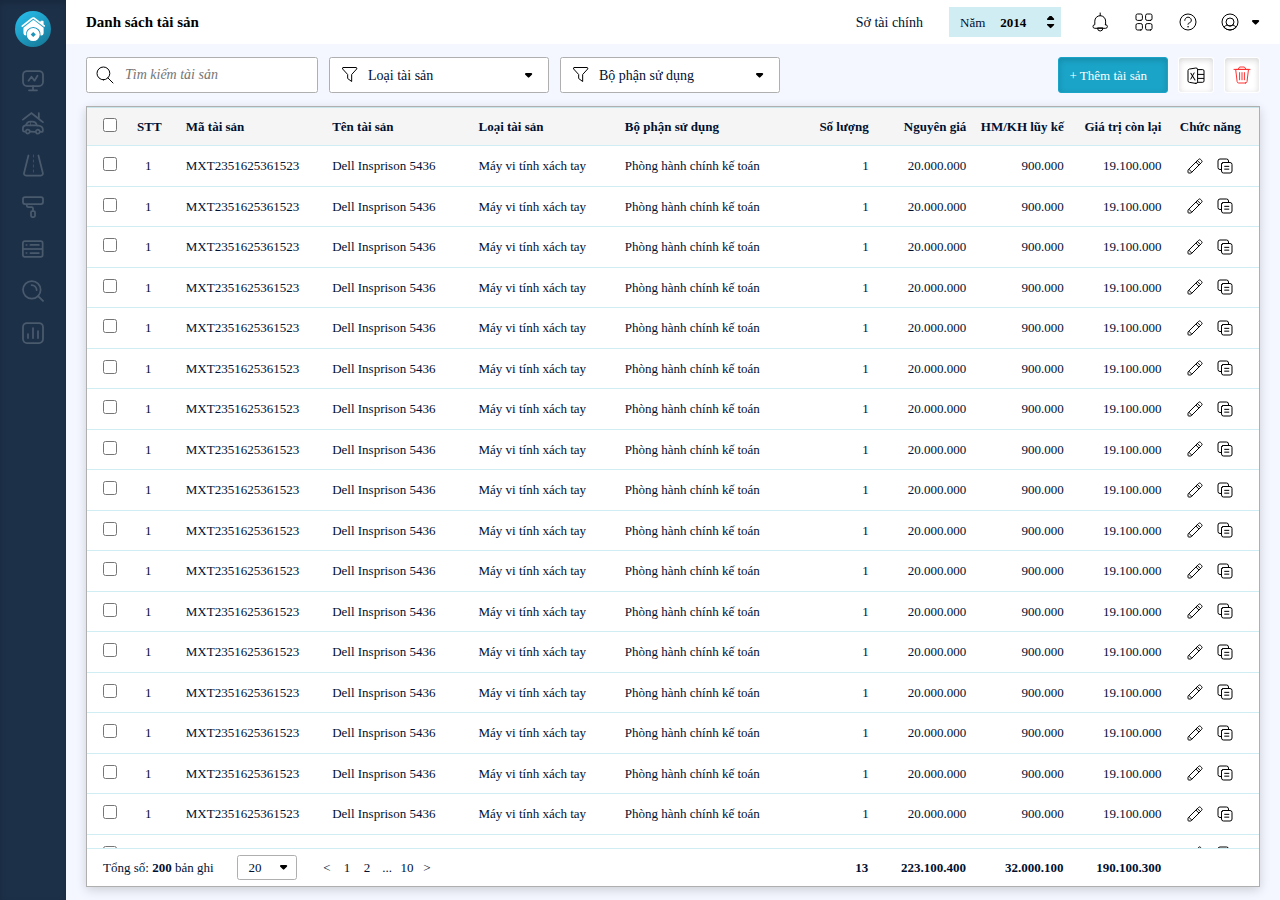
<file: views/index.html>
<!DOCTYPE html>
<html lang="en">
<head>
    <meta charset="UTF-8">
    <meta name="viewport" content="width=device-width, initial-scale=1.0">
    <link rel="stylesheet" href="../css/main.css">
    <title>Quản lý tài sản Demo</title>
</head>
<body>
    <div class="app">

        <!-- Header -->
        <header class="header">

            <div class="header-left">
                <h2 class="header-left__text">Danh sách tài sản</h2>
            </div>

            <!-- Header right -->
            <div class="header-right">
                <div class="header-right__text">Sở tài chính</div>

                <div class="header-right__numeric relative" tabindex="0">
                    <label>Năm</label>
                    <span class="header-right__numeric-value">2014</span>
                    <div class="wrapper-icon right-icon">
                        <div class="up-down-icon">
                            <div class="up-icon"></div>
                            <div class="down-icon"></div>
                        </div>
                    </div>
                </div>
                
                <div class="header-right__btn-group">
                    <button class="btn btn-icon not-effect">
                        <div class="wrapper-icon icon-24">
                            <div class="ring-icon"></div>
                        </div>
                    </button>   
                    <button class="btn btn-icon not-effect">
                        <div class="wrapper-icon icon-24">
                            <div class="menu-icon"></div>
                        </div>
                    </button>
                    <button class="btn btn-icon not-effect">
                        <div class="wrapper-icon icon-24">
                            <div class="help-icon"></div>
                        </div>
                    </button>
                    <button class="btn btn-icon not-effect">
                        <div class="wrapper-icon icon-24">
                            <div class="user-icon"></div>
                        </div>
                        <div class="down-icon"></div>
                    </button>
                </div>
            </div>
        </header>

        <!-- Sidebar -->
        <div class="sidebar">

            <!-- Logo -->
            <div id="logo">
                <div class="logo-icon"></div>
            </div>

            <!-- Sidebar Group -->
            <div class="sidebar__btn-group">
                <button class="sidebar__btn">
                    <div class="wrapper-icon icon-24 icon-not-active">
                        <div class="tv-icon"></div>
                    </div>
                    <div class="wrapper-icon icon-24 icon-active">
                        <div class="tv-icon-active"></div>
                    </div>
                </button>
                <button class="sidebar__btn">
                    <div class="wrapper-icon icon-24 icon-not-active">
                        <div class="car-icon"></div>
                    </div>
                    <div class="wrapper-icon icon-24 icon-active">
                        <div class="car-icon-active"></div>
                    </div>
                </button>
                <button class="sidebar__btn">
                    <div class="wrapper-icon icon-24 icon-not-active">
                        <div class="road-icon"></div>
                    </div>
                    <div class="wrapper-icon icon-24 icon-active">
                        <div class="road-icon-active"></div>
                    </div>
                </button>
                <button class="sidebar__btn">
                    <div class="wrapper-icon icon-24 icon-not-active">
                        <div class="paint-icon"></div>
                    </div>
                    <div class="wrapper-icon icon-24 icon-active">
                        <div class="paint-icon-active"></div>
                    </div>
                </button>
                <button class="sidebar__btn">
                    <div class="wrapper-icon icon-24 icon-not-active">
                        <div class="book-icon"></div>
                    </div>
                    <div class="wrapper-icon icon-24 icon-active">
                        <div class="book-icon-active"></div>
                    </div>
                </button>
                <button class="sidebar__btn">
                    <div class="wrapper-icon icon-24 icon-not-active">
                        <div class="search-light-icon"></div>
                    </div>
                    <div class="wrapper-icon icon-24 icon-active">
                        <div class="search-light-icon-active"></div>
                    </div>
                </button>
                <button class="sidebar__btn">
                    <div class="wrapper-icon icon-24 icon-not-active">
                        <div class="char-icon"></div>
                    </div>
                    <div class="wrapper-icon icon-24 icon-active">
                        <div class="char-icon-active"></div>
                    </div>
                </button>
            </div>
        </div>

        <!-- Container -->
        <div class="container">

            <!-- toolbar -->
            <div class="toolbar">

                <!-- toolbar Left -->
                <div class="toolbar-left">
                    <div class="toolbar-left__search relative">
                        <input class="input has-left-icon" type="text" placeholder="Tìm kiếm tài sản">
                        <div class="wrapper-icon icon-24 left-icon">
                            <div class="search-icon"></div>
                        </div>
                    </div>

                    <div class="toolbar-left__select select-box relative">
                        <div class="select-box__header input has-left-icon relative" tabindex="0">
                            <div class="wrapper-icon icon-24 left-icon">
                                <div class="filter-icon"></div>
                            </div>
                            Loại tài sản
                            <div class="wrapper-icon icon-24 right-icon">
                                <div class="down-icon"></div>
                            </div>
                        </div>

                        <ul class="select-box__list has-icon">
                            <li class="select-box__item">
                                Laptop
                            </li>
                            <li class="select-box__item">
                                Tiền mặt
                            </li>
                        </ul>
                    </div>

                    <div class="toolbar-left__select select-box relative">
                        <div class="select-box__header input has-left-icon relative" tabindex="0">
                            <div class="wrapper-icon icon-24 left-icon">
                                <div class="filter-icon"></div>
                            </div>
                            Bộ phận sử dụng
                            <div class="wrapper-icon icon-24 right-icon">
                                <div class="down-icon"></div>
                            </div>
                        </div>

                        <ul class="select-box__list has-icon">
                            <li class="select-box__item">
                                Item 1
                            </li>
                            <li class="select-box__item">
                                Item 1
                            </li>
                            <li class="select-box__item">
                                Item 1
                            </li>
                            <li class="select-box__item">
                                Item 1
                            </li>
                            <li class="select-box__item">
                                Item 1
                            </li>
                            <li class="select-box__item">
                                Item 1
                            </li>
                            <li class="select-box__item">
                                Item 1
                            </li>
                            <li class="select-box__item">
                                Item 1
                            </li>
                            <li class="select-box__item">
                                Item 1
                            </li>
                            <li class="select-box__item">
                                Item 1
                            </li>
                            <li class="select-box__item">
                                Item 1
                            </li>
                        </ul>
                    </div>
                    
                </div>

                <!-- toolbar right -->
                <div class="toolbar-right">
                    <button id="addPopupBtn" class="btn btn-main has-icon">+ Thêm tài sản</button>
                    <button class="btn btn-icon">
                        <div class="wrapper-icon icon-24">
                            <div class="multi-delete-icon"></div>
                        </div>
                    </button>
                    <button class="btn btn-icon">
                        <div class="wrapper-icon icon-24">
                            <div class="trash-red-icon"></div>
                        </div>
                    </button>
                </div>
            </div>

            <!-- Table -->
            <div class="table-container">
                <table class="table">
                    <thead class="table-header">
                        <tr class="table-header__row">
                            <th class="table-header__item has-checkbox">
                                <input class="table-checkbox" type="checkbox">
                            </th>
                            <th class="table-header__item">STT</th>
                            <th class="table-header__item" colspan="3">Mã tài sản</th>
                            <th class="table-header__item" colspan="3">Tên tài sản</th>
                            <th class="table-header__item" colspan="3">Loại tài sản</th>
                            <th class="table-header__item" colspan="3">Bộ phận sử dụng</th>
                            <th class="table-header__item text-right" colspan="2">Số lượng</th>
                            <th class="table-header__item text-right" colspan="2">Nguyên giá</th>
                            <th title="HM/KH lũy kế" class="table-header__item text-right" colspan="2">
                                HM/KH lũy kế
                            </th>
                            <th class="table-header__item text-right" colspan="2">Giá trị còn lại</th>
                            <th class="table-header__item text-center" colspan="2">Chức năng</th>
                        </tr>
                    </thead>
    
                    <tbody class="table-body">
                        <tr class="table-body__row">
                            <td class="table-body__item has-checkbox">
                                <input class="table-checkbox" type="checkbox">
                            </td>
                            <td class="table-body__item pl-8">1</td>
                            <td class="table-body__item" colspan="3">MXT2351625361523</td>
                            <td class="table-body__item" colspan="3">Dell Insprison 5436</td>
                            <td class="table-body__item" colspan="3">Máy vi tính xách tay</td>
                            <td class="table-body__item" colspan="3">Phòng hành chính kế toán</td>
                            <td class="table-body__item text-right" colspan="2">1</td>
                            <td class="table-body__item text-right" colspan="2">20.000.000</td>
                            <td class="table-body__item text-right" colspan="2">900.000</td>
                            <td class="table-body__item text-right" colspan="2">19.100.000</td>
                            <td class="table-body__item text-center" colspan="2">
                                <div class="table-body__actions">
                                    <button class="btn btn-icon not-effect">
                                        <div class="wrapper-icon icon-24">
                                            <div class="pencil-icon"></div>
                                        </div>
                                    </button> 
                                    <button class="btn btn-icon not-effect">
                                        <div class="wrapper-icon icon-24">
                                            <div class="copy-icon"></div>
                                        </div>
                                    </button> 
                                </div>
                            </td>
                        </tr>
                        <tr class="table-body__row">
                            <td class="table-body__item has-checkbox">
                                <input class="table-checkbox" type="checkbox">
                            </td>
                            <td class="table-body__item pl-8">1</td>
                            <td class="table-body__item" colspan="3">MXT2351625361523</td>
                            <td class="table-body__item" colspan="3">Dell Insprison 5436</td>
                            <td class="table-body__item" colspan="3">Máy vi tính xách tay</td>
                            <td class="table-body__item" colspan="3">Phòng hành chính kế toán</td>
                            <td class="table-body__item text-right" colspan="2">1</td>
                            <td class="table-body__item text-right" colspan="2">20.000.000</td>
                            <td class="table-body__item text-right" colspan="2">900.000</td>
                            <td class="table-body__item text-right" colspan="2">19.100.000</td>
                            <td class="table-body__item text-center" colspan="2">
                                <div class="table-body__actions">
                                    <button class="btn btn-icon not-effect">
                                        <div class="wrapper-icon icon-24">
                                            <div class="pencil-icon"></div>
                                        </div>
                                    </button> 
                                    <button class="btn btn-icon not-effect">
                                        <div class="wrapper-icon icon-24">
                                            <div class="copy-icon"></div>
                                        </div>
                                    </button> 
                                </div>
                            </td>
                        </tr>
                        <tr class="table-body__row">
                            <td class="table-body__item has-checkbox">
                                <input class="table-checkbox" type="checkbox">
                            </td>
                            <td class="table-body__item pl-8">1</td>
                            <td class="table-body__item" colspan="3">MXT2351625361523</td>
                            <td class="table-body__item" colspan="3">Dell Insprison 5436</td>
                            <td class="table-body__item" colspan="3">Máy vi tính xách tay</td>
                            <td class="table-body__item" colspan="3">Phòng hành chính kế toán</td>
                            <td class="table-body__item text-right" colspan="2">1</td>
                            <td class="table-body__item text-right" colspan="2">20.000.000</td>
                            <td class="table-body__item text-right" colspan="2">900.000</td>
                            <td class="table-body__item text-right" colspan="2">19.100.000</td>
                            <td class="table-body__item text-center" colspan="2">
                                <div class="table-body__actions">
                                    <button class="btn btn-icon not-effect">
                                        <div class="wrapper-icon icon-24">
                                            <div class="pencil-icon"></div>
                                        </div>
                                    </button> 
                                    <button class="btn btn-icon not-effect">
                                        <div class="wrapper-icon icon-24">
                                            <div class="copy-icon"></div>
                                        </div>
                                    </button> 
                                </div>
                            </td>
                        </tr>
                        <tr class="table-body__row">
                            <td class="table-body__item has-checkbox">
                                <input class="table-checkbox" type="checkbox">
                            </td>
                            <td class="table-body__item pl-8">1</td>
                            <td class="table-body__item" colspan="3">MXT2351625361523</td>
                            <td class="table-body__item" colspan="3">Dell Insprison 5436</td>
                            <td class="table-body__item" colspan="3">Máy vi tính xách tay</td>
                            <td class="table-body__item" colspan="3">Phòng hành chính kế toán</td>
                            <td class="table-body__item text-right" colspan="2">1</td>
                            <td class="table-body__item text-right" colspan="2">20.000.000</td>
                            <td class="table-body__item text-right" colspan="2">900.000</td>
                            <td class="table-body__item text-right" colspan="2">19.100.000</td>
                            <td class="table-body__item text-center" colspan="2">
                                <div class="table-body__actions">
                                    <button class="btn btn-icon not-effect">
                                        <div class="wrapper-icon icon-24">
                                            <div class="pencil-icon"></div>
                                        </div>
                                    </button> 
                                    <button class="btn btn-icon not-effect">
                                        <div class="wrapper-icon icon-24">
                                            <div class="copy-icon"></div>
                                        </div>
                                    </button> 
                                </div>
                            </td>
                        </tr>
                        <tr class="table-body__row">
                            <td class="table-body__item has-checkbox">
                                <input class="table-checkbox" type="checkbox">
                            </td>
                            <td class="table-body__item pl-8">1</td>
                            <td class="table-body__item" colspan="3">MXT2351625361523</td>
                            <td class="table-body__item" colspan="3">Dell Insprison 5436</td>
                            <td class="table-body__item" colspan="3">Máy vi tính xách tay</td>
                            <td class="table-body__item" colspan="3">Phòng hành chính kế toán</td>
                            <td class="table-body__item text-right" colspan="2">1</td>
                            <td class="table-body__item text-right" colspan="2">20.000.000</td>
                            <td class="table-body__item text-right" colspan="2">900.000</td>
                            <td class="table-body__item text-right" colspan="2">19.100.000</td>
                            <td class="table-body__item text-center" colspan="2">
                                <div class="table-body__actions">
                                    <button class="btn btn-icon not-effect">
                                        <div class="wrapper-icon icon-24">
                                            <div class="pencil-icon"></div>
                                        </div>
                                    </button> 
                                    <button class="btn btn-icon not-effect">
                                        <div class="wrapper-icon icon-24">
                                            <div class="copy-icon"></div>
                                        </div>
                                    </button> 
                                </div>
                            </td>
                        </tr>
                        <tr class="table-body__row">
                            <td class="table-body__item has-checkbox">
                                <input class="table-checkbox" type="checkbox">
                            </td>
                            <td class="table-body__item pl-8">1</td>
                            <td class="table-body__item" colspan="3">MXT2351625361523</td>
                            <td class="table-body__item" colspan="3">Dell Insprison 5436</td>
                            <td class="table-body__item" colspan="3">Máy vi tính xách tay</td>
                            <td class="table-body__item" colspan="3">Phòng hành chính kế toán</td>
                            <td class="table-body__item text-right" colspan="2">1</td>
                            <td class="table-body__item text-right" colspan="2">20.000.000</td>
                            <td class="table-body__item text-right" colspan="2">900.000</td>
                            <td class="table-body__item text-right" colspan="2">19.100.000</td>
                            <td class="table-body__item text-center" colspan="2">
                                <div class="table-body__actions">
                                    <button class="btn btn-icon not-effect">
                                        <div class="wrapper-icon icon-24">
                                            <div class="pencil-icon"></div>
                                        </div>
                                    </button> 
                                    <button class="btn btn-icon not-effect">
                                        <div class="wrapper-icon icon-24">
                                            <div class="copy-icon"></div>
                                        </div>
                                    </button> 
                                </div>
                            </td>
                        </tr>
                        <tr class="table-body__row">
                            <td class="table-body__item has-checkbox">
                                <input class="table-checkbox" type="checkbox">
                            </td>
                            <td class="table-body__item pl-8">1</td>
                            <td class="table-body__item" colspan="3">MXT2351625361523</td>
                            <td class="table-body__item" colspan="3">Dell Insprison 5436</td>
                            <td class="table-body__item" colspan="3">Máy vi tính xách tay</td>
                            <td class="table-body__item" colspan="3">Phòng hành chính kế toán</td>
                            <td class="table-body__item text-right" colspan="2">1</td>
                            <td class="table-body__item text-right" colspan="2">20.000.000</td>
                            <td class="table-body__item text-right" colspan="2">900.000</td>
                            <td class="table-body__item text-right" colspan="2">19.100.000</td>
                            <td class="table-body__item text-center" colspan="2">
                                <div class="table-body__actions">
                                    <button class="btn btn-icon not-effect">
                                        <div class="wrapper-icon icon-24">
                                            <div class="pencil-icon"></div>
                                        </div>
                                    </button> 
                                    <button class="btn btn-icon not-effect">
                                        <div class="wrapper-icon icon-24">
                                            <div class="copy-icon"></div>
                                        </div>
                                    </button> 
                                </div>
                            </td>
                        </tr>
                        <tr class="table-body__row">
                            <td class="table-body__item has-checkbox">
                                <input class="table-checkbox" type="checkbox">
                            </td>
                            <td class="table-body__item pl-8">1</td>
                            <td class="table-body__item" colspan="3">MXT2351625361523</td>
                            <td class="table-body__item" colspan="3">Dell Insprison 5436</td>
                            <td class="table-body__item" colspan="3">Máy vi tính xách tay</td>
                            <td class="table-body__item" colspan="3">Phòng hành chính kế toán</td>
                            <td class="table-body__item text-right" colspan="2">1</td>
                            <td class="table-body__item text-right" colspan="2">20.000.000</td>
                            <td class="table-body__item text-right" colspan="2">900.000</td>
                            <td class="table-body__item text-right" colspan="2">19.100.000</td>
                            <td class="table-body__item text-center" colspan="2">
                                <div class="table-body__actions">
                                    <button class="btn btn-icon not-effect">
                                        <div class="wrapper-icon icon-24">
                                            <div class="pencil-icon"></div>
                                        </div>
                                    </button> 
                                    <button class="btn btn-icon not-effect">
                                        <div class="wrapper-icon icon-24">
                                            <div class="copy-icon"></div>
                                        </div>
                                    </button> 
                                </div>
                            </td>
                        </tr>
                        <tr class="table-body__row">
                            <td class="table-body__item has-checkbox">
                                <input class="table-checkbox" type="checkbox">
                            </td>
                            <td class="table-body__item pl-8">1</td>
                            <td class="table-body__item" colspan="3">MXT2351625361523</td>
                            <td class="table-body__item" colspan="3">Dell Insprison 5436</td>
                            <td class="table-body__item" colspan="3">Máy vi tính xách tay</td>
                            <td class="table-body__item" colspan="3">Phòng hành chính kế toán</td>
                            <td class="table-body__item text-right" colspan="2">1</td>
                            <td class="table-body__item text-right" colspan="2">20.000.000</td>
                            <td class="table-body__item text-right" colspan="2">900.000</td>
                            <td class="table-body__item text-right" colspan="2">19.100.000</td>
                            <td class="table-body__item text-center" colspan="2">
                                <div class="table-body__actions">
                                    <button class="btn btn-icon not-effect">
                                        <div class="wrapper-icon icon-24">
                                            <div class="pencil-icon"></div>
                                        </div>
                                    </button> 
                                    <button class="btn btn-icon not-effect">
                                        <div class="wrapper-icon icon-24">
                                            <div class="copy-icon"></div>
                                        </div>
                                    </button> 
                                </div>
                            </td>
                        </tr>
                        <tr class="table-body__row">
                            <td class="table-body__item has-checkbox">
                                <input class="table-checkbox" type="checkbox">
                            </td>
                            <td class="table-body__item pl-8">1</td>
                            <td class="table-body__item" colspan="3">MXT2351625361523</td>
                            <td class="table-body__item" colspan="3">Dell Insprison 5436</td>
                            <td class="table-body__item" colspan="3">Máy vi tính xách tay</td>
                            <td class="table-body__item" colspan="3">Phòng hành chính kế toán</td>
                            <td class="table-body__item text-right" colspan="2">1</td>
                            <td class="table-body__item text-right" colspan="2">20.000.000</td>
                            <td class="table-body__item text-right" colspan="2">900.000</td>
                            <td class="table-body__item text-right" colspan="2">19.100.000</td>
                            <td class="table-body__item text-center" colspan="2">
                                <div class="table-body__actions">
                                    <button class="btn btn-icon not-effect">
                                        <div class="wrapper-icon icon-24">
                                            <div class="pencil-icon"></div>
                                        </div>
                                    </button> 
                                    <button class="btn btn-icon not-effect">
                                        <div class="wrapper-icon icon-24">
                                            <div class="copy-icon"></div>
                                        </div>
                                    </button> 
                                </div>
                            </td>
                        </tr>
                        <tr class="table-body__row">
                            <td class="table-body__item has-checkbox">
                                <input class="table-checkbox" type="checkbox">
                            </td>
                            <td class="table-body__item pl-8">1</td>
                            <td class="table-body__item" colspan="3">MXT2351625361523</td>
                            <td class="table-body__item" colspan="3">Dell Insprison 5436</td>
                            <td class="table-body__item" colspan="3">Máy vi tính xách tay</td>
                            <td class="table-body__item" colspan="3">Phòng hành chính kế toán</td>
                            <td class="table-body__item text-right" colspan="2">1</td>
                            <td class="table-body__item text-right" colspan="2">20.000.000</td>
                            <td class="table-body__item text-right" colspan="2">900.000</td>
                            <td class="table-body__item text-right" colspan="2">19.100.000</td>
                            <td class="table-body__item text-center" colspan="2">
                                <div class="table-body__actions">
                                    <button class="btn btn-icon not-effect">
                                        <div class="wrapper-icon icon-24">
                                            <div class="pencil-icon"></div>
                                        </div>
                                    </button> 
                                    <button class="btn btn-icon not-effect">
                                        <div class="wrapper-icon icon-24">
                                            <div class="copy-icon"></div>
                                        </div>
                                    </button> 
                                </div>
                            </td>
                        </tr>
                        <tr class="table-body__row">
                            <td class="table-body__item has-checkbox">
                                <input class="table-checkbox" type="checkbox">
                            </td>
                            <td class="table-body__item pl-8">1</td>
                            <td class="table-body__item" colspan="3">MXT2351625361523</td>
                            <td class="table-body__item" colspan="3">Dell Insprison 5436</td>
                            <td class="table-body__item" colspan="3">Máy vi tính xách tay</td>
                            <td class="table-body__item" colspan="3">Phòng hành chính kế toán</td>
                            <td class="table-body__item text-right" colspan="2">1</td>
                            <td class="table-body__item text-right" colspan="2">20.000.000</td>
                            <td class="table-body__item text-right" colspan="2">900.000</td>
                            <td class="table-body__item text-right" colspan="2">19.100.000</td>
                            <td class="table-body__item text-center" colspan="2">
                                <div class="table-body__actions">
                                    <button class="btn btn-icon not-effect">
                                        <div class="wrapper-icon icon-24">
                                            <div class="pencil-icon"></div>
                                        </div>
                                    </button> 
                                    <button class="btn btn-icon not-effect">
                                        <div class="wrapper-icon icon-24">
                                            <div class="copy-icon"></div>
                                        </div>
                                    </button> 
                                </div>
                            </td>
                        </tr>
                        <tr class="table-body__row">
                            <td class="table-body__item has-checkbox">
                                <input class="table-checkbox" type="checkbox">
                            </td>
                            <td class="table-body__item pl-8">1</td>
                            <td class="table-body__item" colspan="3">MXT2351625361523</td>
                            <td class="table-body__item" colspan="3">Dell Insprison 5436</td>
                            <td class="table-body__item" colspan="3">Máy vi tính xách tay</td>
                            <td class="table-body__item" colspan="3">Phòng hành chính kế toán</td>
                            <td class="table-body__item text-right" colspan="2">1</td>
                            <td class="table-body__item text-right" colspan="2">20.000.000</td>
                            <td class="table-body__item text-right" colspan="2">900.000</td>
                            <td class="table-body__item text-right" colspan="2">19.100.000</td>
                            <td class="table-body__item text-center" colspan="2">
                                <div class="table-body__actions">
                                    <button class="btn btn-icon not-effect">
                                        <div class="wrapper-icon icon-24">
                                            <div class="pencil-icon"></div>
                                        </div>
                                    </button> 
                                    <button class="btn btn-icon not-effect">
                                        <div class="wrapper-icon icon-24">
                                            <div class="copy-icon"></div>
                                        </div>
                                    </button> 
                                </div>
                            </td>
                        </tr>
                        <tr class="table-body__row">
                            <td class="table-body__item has-checkbox">
                                <input class="table-checkbox" type="checkbox">
                            </td>
                            <td class="table-body__item pl-8">1</td>
                            <td class="table-body__item" colspan="3">MXT2351625361523</td>
                            <td class="table-body__item" colspan="3">Dell Insprison 5436</td>
                            <td class="table-body__item" colspan="3">Máy vi tính xách tay</td>
                            <td class="table-body__item" colspan="3">Phòng hành chính kế toán</td>
                            <td class="table-body__item text-right" colspan="2">1</td>
                            <td class="table-body__item text-right" colspan="2">20.000.000</td>
                            <td class="table-body__item text-right" colspan="2">900.000</td>
                            <td class="table-body__item text-right" colspan="2">19.100.000</td>
                            <td class="table-body__item text-center" colspan="2">
                                <div class="table-body__actions">
                                    <button class="btn btn-icon not-effect">
                                        <div class="wrapper-icon icon-24">
                                            <div class="pencil-icon"></div>
                                        </div>
                                    </button> 
                                    <button class="btn btn-icon not-effect">
                                        <div class="wrapper-icon icon-24">
                                            <div class="copy-icon"></div>
                                        </div>
                                    </button> 
                                </div>
                            </td>
                        </tr>
                        <tr class="table-body__row">
                            <td class="table-body__item has-checkbox">
                                <input class="table-checkbox" type="checkbox">
                            </td>
                            <td class="table-body__item pl-8">1</td>
                            <td class="table-body__item" colspan="3">MXT2351625361523</td>
                            <td class="table-body__item" colspan="3">Dell Insprison 5436</td>
                            <td class="table-body__item" colspan="3">Máy vi tính xách tay</td>
                            <td class="table-body__item" colspan="3">Phòng hành chính kế toán</td>
                            <td class="table-body__item text-right" colspan="2">1</td>
                            <td class="table-body__item text-right" colspan="2">20.000.000</td>
                            <td class="table-body__item text-right" colspan="2">900.000</td>
                            <td class="table-body__item text-right" colspan="2">19.100.000</td>
                            <td class="table-body__item text-center" colspan="2">
                                <div class="table-body__actions">
                                    <button class="btn btn-icon not-effect">
                                        <div class="wrapper-icon icon-24">
                                            <div class="pencil-icon"></div>
                                        </div>
                                    </button> 
                                    <button class="btn btn-icon not-effect">
                                        <div class="wrapper-icon icon-24">
                                            <div class="copy-icon"></div>
                                        </div>
                                    </button> 
                                </div>
                            </td>
                        </tr>
                        <tr class="table-body__row">
                            <td class="table-body__item has-checkbox">
                                <input class="table-checkbox" type="checkbox">
                            </td>
                            <td class="table-body__item pl-8">1</td>
                            <td class="table-body__item" colspan="3">MXT2351625361523</td>
                            <td class="table-body__item" colspan="3">Dell Insprison 5436</td>
                            <td class="table-body__item" colspan="3">Máy vi tính xách tay</td>
                            <td class="table-body__item" colspan="3">Phòng hành chính kế toán</td>
                            <td class="table-body__item text-right" colspan="2">1</td>
                            <td class="table-body__item text-right" colspan="2">20.000.000</td>
                            <td class="table-body__item text-right" colspan="2">900.000</td>
                            <td class="table-body__item text-right" colspan="2">19.100.000</td>
                            <td class="table-body__item text-center" colspan="2">
                                <div class="table-body__actions">
                                    <button class="btn btn-icon not-effect">
                                        <div class="wrapper-icon icon-24">
                                            <div class="pencil-icon"></div>
                                        </div>
                                    </button> 
                                    <button class="btn btn-icon not-effect">
                                        <div class="wrapper-icon icon-24">
                                            <div class="copy-icon"></div>
                                        </div>
                                    </button> 
                                </div>
                            </td>
                        </tr>
                        <tr class="table-body__row">
                            <td class="table-body__item has-checkbox">
                                <input class="table-checkbox" type="checkbox">
                            </td>
                            <td class="table-body__item pl-8">1</td>
                            <td class="table-body__item" colspan="3">MXT2351625361523</td>
                            <td class="table-body__item" colspan="3">Dell Insprison 5436</td>
                            <td class="table-body__item" colspan="3">Máy vi tính xách tay</td>
                            <td class="table-body__item" colspan="3">Phòng hành chính kế toán</td>
                            <td class="table-body__item text-right" colspan="2">1</td>
                            <td class="table-body__item text-right" colspan="2">20.000.000</td>
                            <td class="table-body__item text-right" colspan="2">900.000</td>
                            <td class="table-body__item text-right" colspan="2">19.100.000</td>
                            <td class="table-body__item text-center" colspan="2">
                                <div class="table-body__actions">
                                    <button class="btn btn-icon not-effect">
                                        <div class="wrapper-icon icon-24">
                                            <div class="pencil-icon"></div>
                                        </div>
                                    </button> 
                                    <button class="btn btn-icon not-effect">
                                        <div class="wrapper-icon icon-24">
                                            <div class="copy-icon"></div>
                                        </div>
                                    </button> 
                                </div>
                            </td>
                        </tr>
                        <tr class="table-body__row">
                            <td class="table-body__item has-checkbox">
                                <input class="table-checkbox" type="checkbox">
                            </td>
                            <td class="table-body__item pl-8">1</td>
                            <td class="table-body__item" colspan="3">MXT2351625361523</td>
                            <td class="table-body__item" colspan="3">Dell Insprison 5436</td>
                            <td class="table-body__item" colspan="3">Máy vi tính xách tay</td>
                            <td class="table-body__item" colspan="3">Phòng hành chính kế toán</td>
                            <td class="table-body__item text-right" colspan="2">1</td>
                            <td class="table-body__item text-right" colspan="2">20.000.000</td>
                            <td class="table-body__item text-right" colspan="2">900.000</td>
                            <td class="table-body__item text-right" colspan="2">19.100.000</td>
                            <td class="table-body__item text-center" colspan="2">
                                <div class="table-body__actions">
                                    <button class="btn btn-icon not-effect">
                                        <div class="wrapper-icon icon-24">
                                            <div class="pencil-icon"></div>
                                        </div>
                                    </button> 
                                    <button class="btn btn-icon not-effect">
                                        <div class="wrapper-icon icon-24">
                                            <div class="copy-icon"></div>
                                        </div>
                                    </button> 
                                </div>
                            </td>
                        </tr>
                    </tbody>
    
                    <tfoot class="table-footer">
                        <tr class="table-footer__row">
                            <!--  Table footer left-->
                            <td class="table-footer__item" colspan="14">
                                <div class="table-footer__left">
                                    <div class="total-notify">Tổng số: <strong>200</strong> bản ghi</div>
                                    <button class="total-btn">
                                        <span>20</span>
                                        <div class="wrapper-icon icon-24">
                                            <div class="down-icon"></div>
                                        </div>
                                    </button>

                                    <div class="pagination">
                                        <button class="pagination-btn">&lt;</button>
                                        <button class="pagination-btn">1</button>
                                        <button class="pagination-btn">2</button>
                                        <button class="pagination-btn">...</button>
                                        <button class="pagination-btn">10</button>
                                        <button class="pagination-btn">&gt;</button>
                                    </div>
                                </div>
                            </td>
                            <td class="table-footer__item text-right" colspan="2">13</td>
                            <td class="table-footer__item text-right" colspan="2">223.100.400</td>
                            <td class="table-footer__item text-right" colspan="2">32.000.100</td>
                            <td class="table-footer__item text-right" colspan="2">190.100.300</td>
                            <td class="table-footer__item text-right" colspan="2"></td>
                        </tr>
                    </tfoot>
                </table>
            </div>
        </div>

        <!-- Absolute Element -->
        <!-- Popup -->
        <div id="detailPopup" class="popup center">
            <div class="popup-main">
                <h3 class="popup-header">Sửa tài sản</h3>
                <div class="btn btn-icon not-effect btn-popup-close">
                    <div class="wrapper-icon">
                        <div class="close-icon"></div>
                    </div>
                </div>
                <div class="popup-form">
                    <div class="wrapper-input col-4 popup-item">
                        <label for="assetCode">Mã tài sản <i>*</i></label>
                        <input id="assetCode" class="input" type="text" required>
                    </div>
                    <div class="wrapper-input col-8 popup-item">
                        <label for="assetName">Tên tài sản <i>*</i></label>
                        <input id="assetName" class="input" type="text" required>
                    </div>
                    <div class="wrapper-input col-4 popup-item">
                        <label for="departmentCode">Mã bộ phận sử dụng <i>*</i></label>
                        <div id="departmentCode" class="select-box relative">
                            <div class="select-box__header input relative" tabindex="0">
                                HCNS
                                <div class="wrapper-icon icon-24 right-icon">
                                    <div class="down-icon"></div>
                                </div>
                            </div>
    
                            <ul class="select-box__list">
                                <li class="select-box__item">
                                    Laptop
                                </li>
                                <li class="select-box__item">
                                    Tiền mặt
                                </li>
                            </ul>
                        </div>
                    </div>
                    <div class="wrapper-input col-8 popup-item">
                        <label for="">Tên bộ phận sử dụng</label>
                        <input class="input" type="text" disabled value="Phòng hành chính nhân sự">
                    </div>
                    <div class="wrapper-input col-4 popup-item">
                        <label for="assetType">Mã loại tài sản <i>*</i></label>
                        <div id="assetType" class="select-box relative">
                            <div class="select-box__header input relative" tabindex="0">
                                MTXT
                                <div class="wrapper-icon icon-24 right-icon">
                                    <div class="down-icon"></div>
                                </div>
                            </div>
    
                            <ul class="select-box__list">
                                <li class="select-box__item">
                                    Laptop
                                </li>
                                <li class="select-box__item">
                                    Tiền mặt
                                </li>
                            </ul>
                        </div>
                    </div>
                    <div class="wrapper-input col-8 popup-item">
                        <label for="">Tên loại tài sản</label>
                        <input class="input" type="text" disabled value="Máy tính xách tay">
                    </div>
                    <div class="wrapper-input col-4 popup-item">
                        <label for="quantity">Số lượng <i>*</i></label>
                        <div id="quantity" class="select-box relative">
                            <div class="select-box__header input has-right-icon relative text-right" tabindex="0">
                                1
                                <div class="wrapper-icon icon-24 right-icon">
                                    <div class="up-down-icon">
                                        <div class="up-icon"></div>
                                        <div class="down-icon"></div>
                                    </div>
                                </div>
                            </div>
                        </div>
                    </div>
                    <div class="wrapper-input col-4 popup-item">
                        <label for="originCost">Nguyên giá <i>*</i></label>
                        <input id="originCost" class="input text-right" type="text" required>
                    </div>
                    <div class="wrapper-input col-4 popup-item">
                        <label for="yearUsage">Số năm sử dụng <i>*</i></label>
                        <input id="yearUsage" class="input text-right" type="text" required>
                    </div>
                    <div class="wrapper-input col-4 popup-item">
                        <label for="depreciationRate">Tỷ lệ hao mòn (%) <i>*</i></label>
                        <div id="depreciationRate" class="select-box relative">
                            <div class="select-box__header input has-right-icon relative text-right" tabindex="0">
                                0.02
                                <div class="wrapper-icon icon-24 right-icon">
                                    <div class="up-down-icon">
                                        <div class="up-icon"></div>
                                        <div class="down-icon"></div>
                                    </div>
                                </div>
                            </div>
                        </div>
                    </div>
                    <div class="wrapper-input col-4 popup-item">
                        <label for="yearDepreciationValue">Giá trị hao mòn năm <i>*</i></label>
                        <input id="yearDepreciationValue" class="input text-right" type="text" required>
                    </div>
                    <div class="wrapper-input col-4 popup-item">
                        <label for="">Năm theo dõi</label>
                        <input class="input text-right" type="text" disabled>
                    </div>
                    <div class="wrapper-input col-4 popup-item">
                        <label for="buyDate">Ngày mua <i>*</i></label>
                        <input class="input" type="date" required>
                    </div>
                    <div class="wrapper-input col-4 popup-item">
                        <label for="UseDate">Ngày bắt đầu sử dụng <i>*</i></label>
                        <input class="input" type="date" required>
                    </div>
                </div>
            </div>
            <div class="popup-footer">
                <button class="btn btn-outline cancel-popup-btn">Hủy</button>
                <button class="btn btn-main save-popup-btn">Lưu</button>
            </div>
        </div>
        <div class="overlay overlay-popup"></div>

        <!-- Dialog -->
        <div id="saveDialog" class="dialog center">
            <div class="dialog-body">
                <div class="wrapper-icon">
                    <div class="warning-icon"></div>
                </div>
                <div class="dialog-text">
                    Thông tin thay đổi sẽ không đươc thay đổi nếu bạn không lưu. Bạn có muốn lưu những thay đổi này?
                </div>
            </div>
            <div class="dialog-footer">
                <div class="btn btn-outline cancel-dialog-btn">Hủy bỏ</div>
                <div class="btn btn-sub not-save-dialog-btn">Không lưu</div>
                <div class="btn btn-main save-dialog-btn">Lưu</div>
            </div>
        </div>
        <div class="overlay overlay-dialog"></div>

        <!-- Toast -->
        <div class="toast-list">
            
        </div>
        <div class="overlay overlay-loading"></div>

    </div>

    <!-- nhúng thư viện JS trc -->
    <script src="../js/jquery-3.6.0.min.js"></script>
    <!-- nhúng các file JS chung -->

    <!-- nhúng các file js riêng chi từng page -->
    <script src="../js/page/index.js"></script>

</body>
</html>
</file>
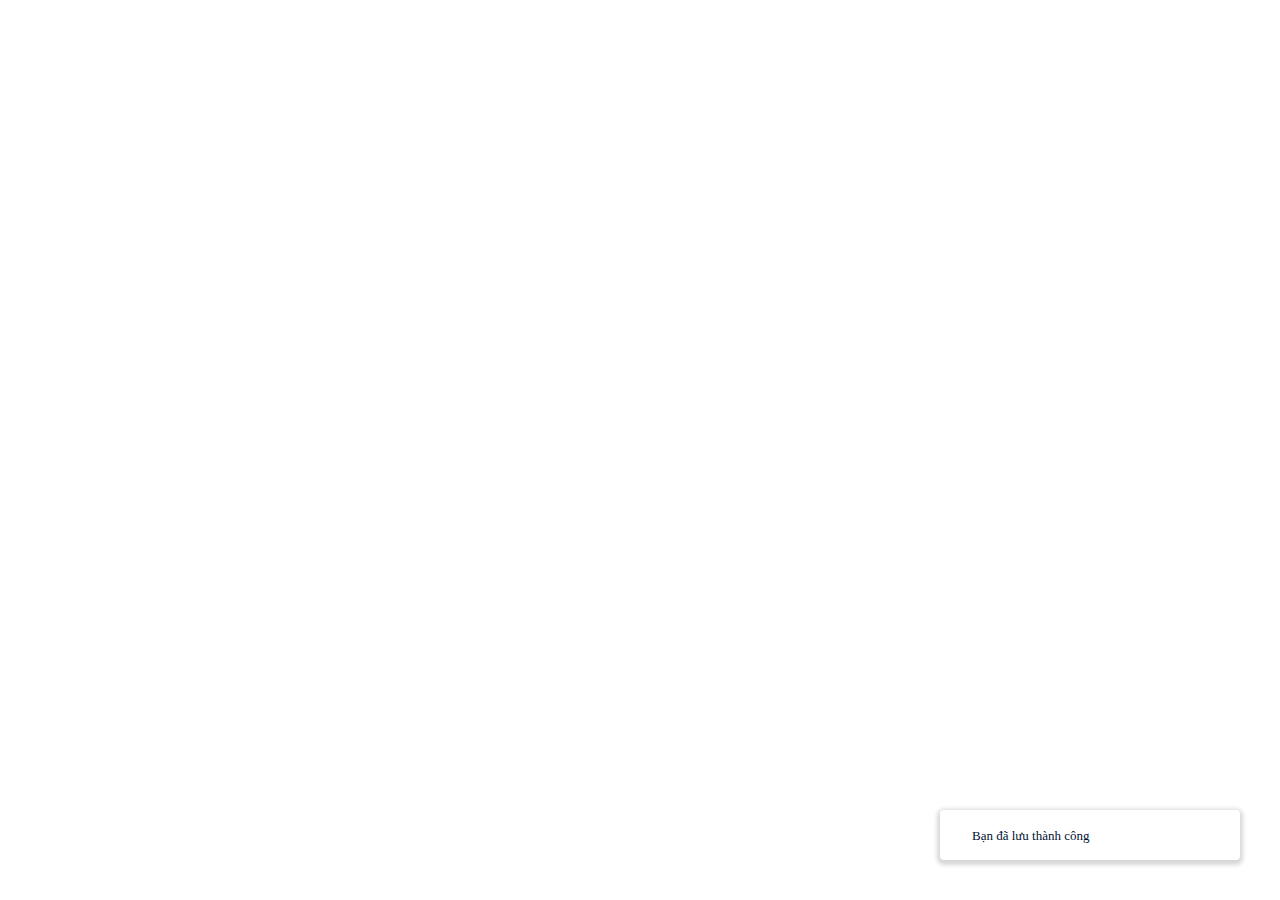
<file: views/test.html>
<!DOCTYPE html>
<html lang="en">
<head>
    <meta charset="UTF-8">
    <meta name="viewport" content="width=device-width, initial-scale=1.0">
    <title>Document</title>

    <link rel="stylesheet" href="../css/main.css">
</head>
<body>
    <!-- popup -->
    <div class="popup center">
        <div class="popup-main">
            <h4 class="popup-header">Sửa tài sản</h4>
            <div class="btn btn-icon not-effect btn-close">
                <div class="wrapper-icon">
                    <div class="close-icon"></div>
                </div>
            </div>
            <div class="popup-form">
                <div class="wrapper-input col-4 popup-item">
                    <label for="">Mã tài sản <i>*</i></label>
                    <input class="input" type="text">
                </div>
                <div class="wrapper-input col-8 popup-item">
                    <label for="">Tên tài sản <i>*</i></label>
                    <input class="input" type="text">
                </div>
                <div class="wrapper-input col-4 popup-item">
                    <label for="">Mã bộ phận sử dụng <i>*</i></label>
                    <div class="select-box relative">
                        <div class="select-box__header input relative" tabindex="1">
                            HTCH
                            <div class="wrapper-icon icon-24 right-icon">
                                <div class="down-icon"></div>
                            </div>
                        </div>

                        <ul class="select-box__list">
                            <li class="select-box__item">
                                Laptop
                            </li>
                            <li class="select-box__item">
                                Tiền mặt
                            </li>
                        </ul>
                    </div>
                </div>
                <div class="wrapper-input col-8 popup-item">
                    <label for="">Tên bộ phận sử dụng</label>
                    <input class="input" type="text" disabled>
                </div>
                <div class="wrapper-input col-4 popup-item">
                    <label for="">Mã loại tài sản <i>*</i></label>
                    <div class="select-box relative">
                        <div class="select-box__header input relative" tabindex="1">
                            MTXT
                            <div class="wrapper-icon icon-24 right-icon">
                                <div class="down-icon"></div>
                            </div>
                        </div>

                        <ul class="select-box__list">
                            <li class="select-box__item">
                                Laptop
                            </li>
                            <li class="select-box__item">
                                Tiền mặt
                            </li>
                        </ul>
                    </div>
                </div>
                <div class="wrapper-input col-8 popup-item">
                    <label for="">Tên loại tài sản</label>
                    <input class="input" type="text" disabled>
                </div>
                <div class="wrapper-input col-4 popup-item">
                    <label for="">Số lượng <i>*</i></label>
                    <div class="select-box relative">
                        <div class="select-box__header input has-right-icon relative text-right" tabindex="1">
                            1
                            <div class="wrapper-icon icon-24 right-icon">
                                <div class="up-down-icon">
                                    <div class="up-icon"></div>
                                    <div class="down-icon"></div>
                                </div>
                            </div>
                        </div>
                    </div>
                </div>
                <div class="wrapper-input col-4 popup-item">
                    <label for="">Nguyên giá <i>*</i></label>
                    <input class="input text-right" type="text">
                </div>
                <div class="wrapper-input col-4 popup-item">
                    <label for="">Số năm sử dụng <i>*</i></label>
                    <input class="input text-right" type="text">
                </div>
                <div class="wrapper-input col-4 popup-item">
                    <label for="">Tỷ lệ hao mòn (%) <i>*</i></label>
                    <div class="select-box relative">
                        <div class="select-box__header input has-right-icon relative text-right" tabindex="1">
                            0.02
                            <div class="wrapper-icon icon-24 right-icon">
                                <div class="up-down-icon">
                                    <div class="up-icon"></div>
                                    <div class="down-icon"></div>
                                </div>
                            </div>
                        </div>
                    </div>
                </div>
                <div class="wrapper-input col-4 popup-item">
                    <label for="">Giá trị hao mòn năm <i>*</i></label>
                    <input class="input text-right" type="text">
                </div>
                <div class="wrapper-input col-4 popup-item">
                    <label for="">Năm theo dõi</label>
                    <input class="input text-right" type="text" disabled>
                </div>
                <div class="wrapper-input col-4 popup-item">
                    <label for="">Ngày mua <i>*</i></label>
                    <input class="input" type="date">
                </div>
                <div class="wrapper-input col-4 popup-item">
                    <label for="">Ngày bắt đầu sử dụng <i>*</i></label>
                    <input class="input" type="date">
                </div>
            </div>
        </div>
        <div class="popup-footer">
            <div class="btn btn-sub">Hủy</div>
            <div class="btn btn-main">Lưu</div>
        </div>
    </div>
    <!-- Dialog -->
    <div class="dialog center">
        <div class="dialog-body">
            <div class="wrapper-icon">
                <div class="warning-icon"></div>
            </div>
            <div class="dialog-text">
                Thông tin thay đổi sẽ không đươc thay đổi nếu bạn không lưu. Bạn có muốn lưu những thay đổi này?
            </div>
        </div>
        <div class="dialog-footer">
            <div class="btn btn-outline">Hủy bỏ</div>
            <div class="btn btn-sub">Không lưu</div>
            <div class="btn btn-main">Lưu</div>
        </div>
    </div>
    <!-- Toast -->
    <div class="toast-list">
        <div class="toast-item toast--sucess">
            <div class="toast-item__body">
                <div class="wrapper-icon icon-24 toast-item__icon">
                    <div class="check-icon"></div>
                </div>
                <div class="toast-text">Bạn đã lưu thành công</div>
            </div>
        </div>
    </div>

    <!-- progress -->
    <!-- <div class="loading-container center">
        <div class="loading-spinner"></div>
    </div> -->

    <!-- nhúng thư viện JS trc -->
    <script src="../js/jquery-3.6.0.min.js"></script>
    <!-- nhúng các file JS chung -->
    
    <!-- nhúng các file js riêng chi từng page -->
    <script src="../js/page/index.js"></script>
</body>
</html>
</file>
<file: css/main.css>
@import url(./components/input.css);
@import url(./components/button.css);
@import url(./components/icon.css);
@import url(./components/table.css);
@import url(./components/pagination.css);
@import url(./components/dialog.css);
@import url(./components/popup.css);
@import url(./components/toast.css);
@import url(./components/progress.css);

@import url(./layouts/header.css);
@import url(./layouts/sidebar.css);
@import url(./layouts/container.css);

@import url(./common.css);

/* Font chữ dùng trong trang web */
@font-face {
    font-family: Misa Fonts1;
    src: url(../assets/dist/05a65153efe56028d343c10b53faa583.ttf)
}

@font-face {
    font-family: Misa Fonts2;
    src: url(../assets/dist/10182c3e4e1cdcfd93ba19610e97c790.eot)
}
@font-face {
    font-family: Misa Fonts3;
    src: url(../assets/dist/29c95c2d68c76de3ee30f7b2c0220da9.ttf)
}
@font-face {
    font-family: Misa Fonts4;
    src: url(../assets/dist/54fbc883d110b217f19a4cfe3898979d.woff)
}

@font-face {
    font-family: Misa Fonts5;
    src: url(../assets/dist/5bf5f8dab6f35fab3ae560d8cc2923b8.woff)
}

@font-face {
    font-family: Misa Fonts6;
    src: url(../assets/dist/86035194a2ecaec2e33d6deae8ecf2ab.eot)
}

/* Reset CSS */
* {
    margin: 0;
    padding: 0;
    box-sizing: border-box;
    color: var(--color-text);
    font-family: Misa Fonts2;
    font-size: 13px;
    line-height: 15px;
}

a, a:hover {
    text-decoration: none;
}

ul,li {
    list-style: none;
}

button {
    outline: none;
    cursor: pointer;
}

/* Định nghĩa các biến chính*/
:root {
    --color-primary: #1aa4c8;
    --color-sub: #f5f5f5;
    --color-primary-dark:#1c3048;
    --color-primary-light: rgba(26, 164, 200, .2);
    --color-error: #E60000;
    --color-text: #001031;
    --border-color: #afafaf;
    --height-default: 36px;
    --sidebar-width: 66px;
    --header-height: 44px;
    --space-default: 20px;
}

/* Scrollbar CSS */
html *::-webkit-scrollbar {
    border-radius: 0;
    width: 8px;
}

html *::-webkit-scrollbar-thumb {
    border-radius: 4px;
    background-color: rgba(22, 24, 35, 0.1);
}

html *::-webkit-scrollbar-track {
    border-radius: 0;
    background-color: rgba(0, 0, 0, 0.1);
}

html *::-webkit-scrollbar-track {
    border-radius: 0;
    background-color: rgba(0, 0, 0, 0.1);
}
</file>
